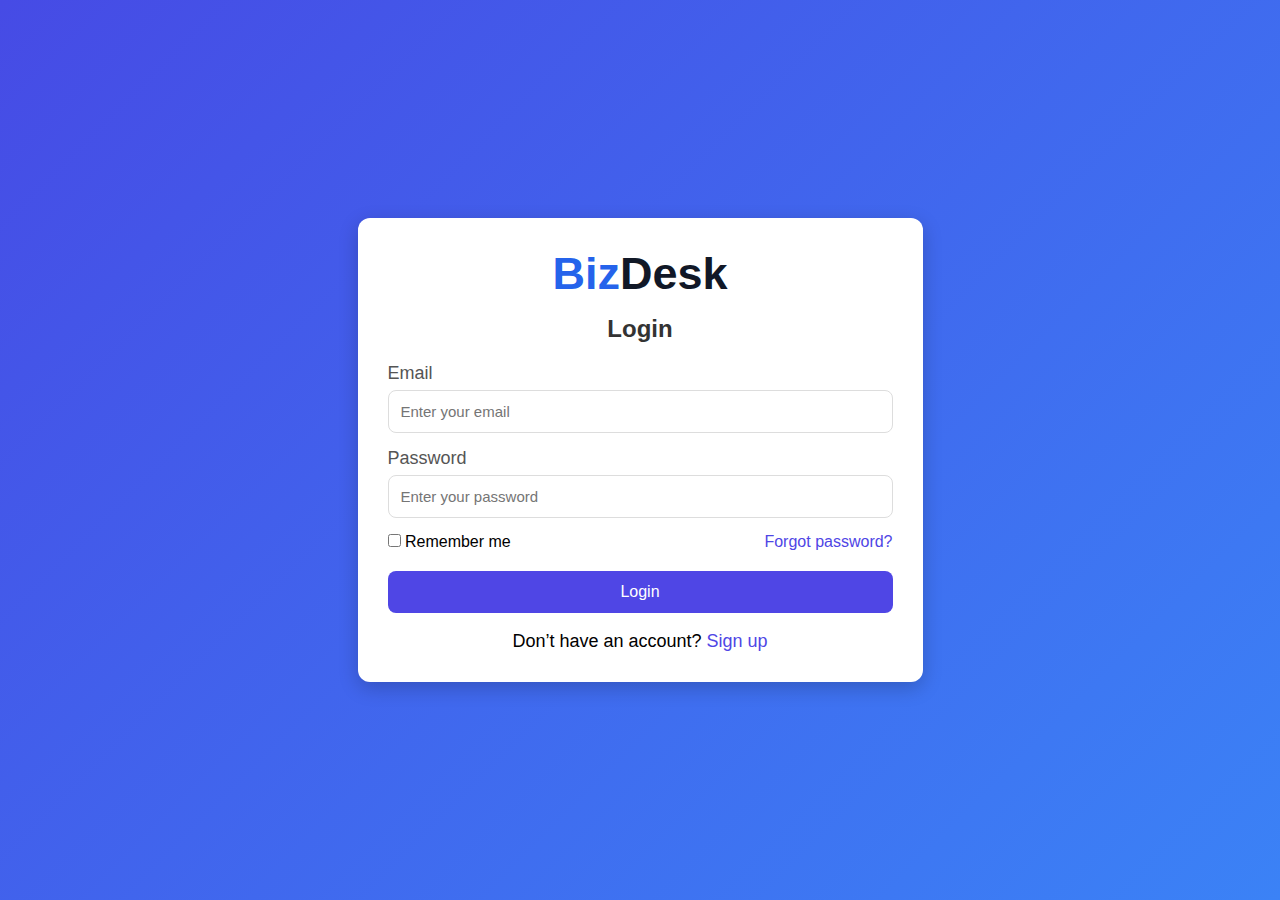
<file: Loginpage.html>
<!DOCTYPE html>
<html lang="en">
<head>
    <meta charset="UTF-8">
    <meta name="viewport" content="width=device-width, initial-scale=1.0">
    <title>Loginpage</title>
 <link rel="stylesheet" href="LoginPage.css" />
</head>
<body>
  <div class="login-container">
    <div class="login-box">
      <h1 class="logo">Biz<span>Desk</span></h1>
      <h2>Login</h2>

      <form id="loginForm">
        <!-- Email -->
        <div class="input-group">
          <label for="email">Email</label>
          <input type="email" id="email" placeholder="Enter your email" required />
        </div>

        <!-- Password -->
        <div class="input-group">
          <label for="password">Password</label>
          <input type="password" id="password" placeholder="Enter your password" required />
        </div>

        <!-- Remember Me + Forgot Password -->
        <div class="options">
          <label><input type="checkbox" id="remember" /> Remember me</label>
          <a href="#">Forgot password?</a>
        </div>

        <!-- Button -->
        <button type="submit" class="btn">Login</button>

        <!-- Signup Redirect -->
        <p class="signup-text">
          Don’t have an account? <a href="SignUpPage.html">Sign up</a>
        </p>
      </form>
    </div>
  </div>

  <script src="Loginpage.js"></script>
</body>
</html>
</file>
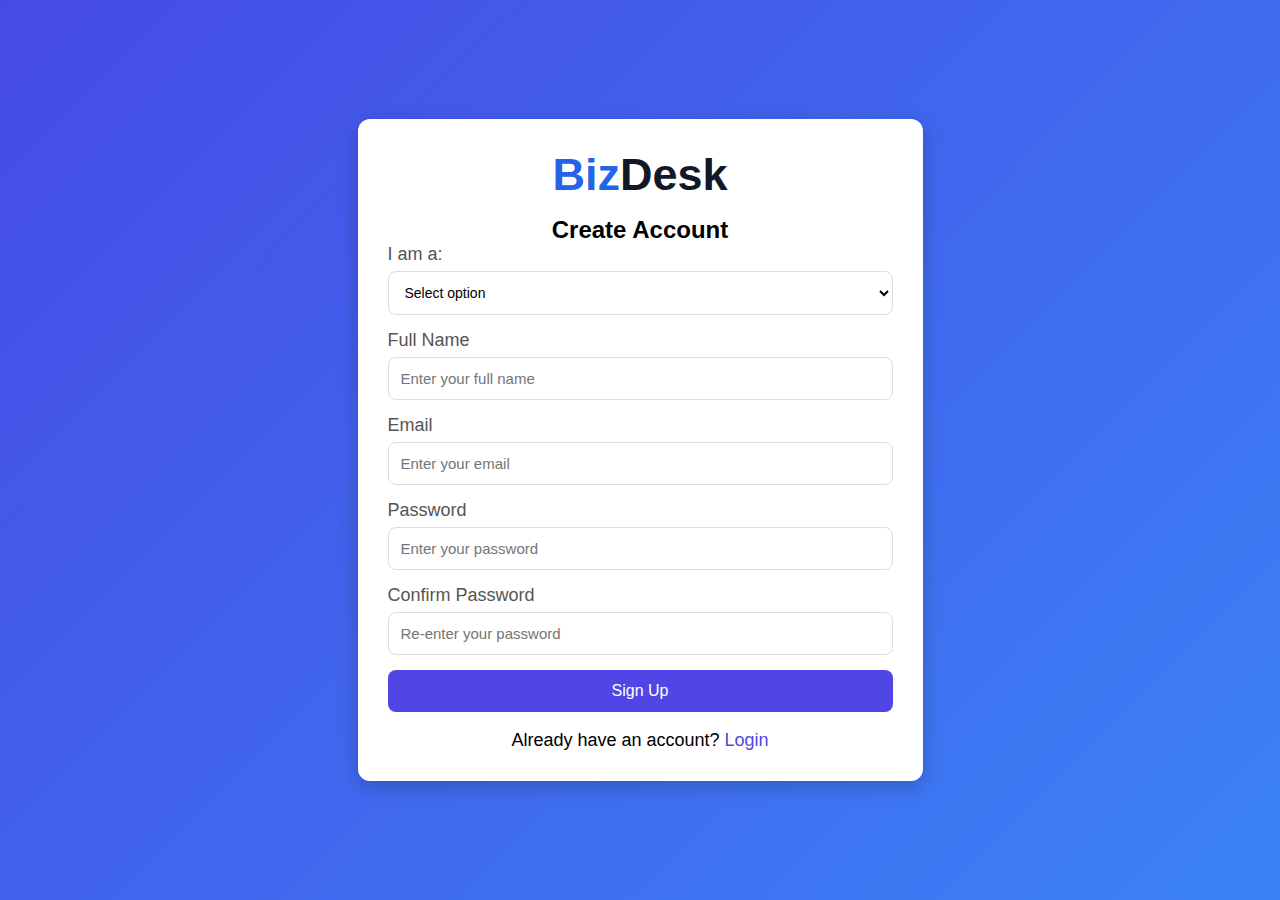
<file: SignUpPage.html>
<!DOCTYPE html>
<html lang="en">
<head>
    <meta charset="UTF-8">
    <meta name="viewport" content="width=device-width, initial-scale=1.0">
    <title>SignUp Page</title>
    <link rel="stylesheet" href="SignUpPage.css" />
</head>
<body>
    <div class="SignUp-container">
    <div class="SignUp-box">
      <h1 class="logo">Biz<span>Desk</span></h1>
      <h2>Create Account</h2>

      <form id="signupForm">
        <!-- User Type -->
        <div class="input-group">
          <label for="userType">I am a:</label>
          <select id="userType" required>
            <option value="">Select option</option>
            <option value="client">Client</option>
            <option value="provider">Service Provider</option>
          </select>
        </div>

        <!-- Full Name -->
        <div class="input-group">
          <label for="name">Full Name</label>
          <input type="text" id="name" placeholder="Enter your full name" required />
        </div>

        <!-- Email -->
        <div class="input-group">
          <label for="email">Email</label>
          <input type="email" id="email" placeholder="Enter your email" required />
        </div>

        <!-- Password -->
        <div class="input-group">
          <label for="password">Password</label>
          <input type="password" id="password" placeholder="Enter your password" required />
        </div>

        <!-- Confirm Password -->
        <div class="input-group">
          <label for="confirmPassword">Confirm Password</label>
          <input type="password" id="confirmPassword" placeholder="Re-enter your password" required />
        </div>

        <!-- Button -->
        <button type="submit" class="btn">Sign Up</button>

        <!-- Login Redirect -->
        <p class="signup-text">
          Already have an account? <a href="Loginpage.html">Login</a>
        </p>
      </form>
    </div>
  </div>
<script src="SignUpPage.js"></script>
</body>
</html>
</file>
<file: LoginPage.css>
/* Reset */
* {
  margin: 0;
  padding: 0;
  box-sizing: border-box;
  font-family: "Segoe UI", Tahoma, Geneva, Verdana, sans-serif;
}

/* Container */
.login-container {
  display: flex;
  justify-content: center;
  align-items: center;
  min-height: 100vh;
  background: linear-gradient(135deg, #464be5, #3b82f6);
  padding: 20px;
}

/* Login Box */
.login-box {
  background: #fff;
  padding: 30px;
  border-radius: 12px;
  max-width: 565px;
  width: 100%;
  box-shadow: 0 6px 20px rgba(0, 0, 0, 0.2);
  text-align: center;
}

/* Logo */
.logo {
  font-size: 45px;
  font-weight: bold;
  color: #2563eb;
  margin-bottom: 15px;
}
.logo span {
  color: #111827;
}

/* Heading */
.login-box h2 {
  margin-bottom: 20px;
  color: #333;
}

/* Input Group */
.input-group {
  text-align: left;
  margin-bottom: 15px;
}

.input-group label {
  display: block;
  margin-bottom: 6px;
  font-size: 18px;
  color: #555;
}

.input-group input {
  width: 100%;
  padding: 12px;
  border: 1px solid #ddd;
  border-radius: 8px;
  font-size: 15px;
}

/* Options */
.options {
  display: flex;
  justify-content: space-between;
  align-items: center;
  font-size: 16px;
  margin-bottom: 20px;
}

.options a {
  text-decoration: none;
  color: #4f46e5;
}

/* Button */
.btn {
  width: 100%;
  padding: 12px;
  background: #4f46e5;
  color: #fff;
  border: none;
  border-radius: 8px;
  font-size: 16px;
  cursor: pointer;
  transition: 0.3s;
}

.btn:hover {
  background: #3b82f6;
}

/* Signup text */
.signup-text {
  margin-top: 18px;
  font-size: 18px;
}
.signup-text a {
  color: #4f46e5;
  text-decoration: none;
}

/* Responsive */
@media (max-width: 500px) {
  .login-box {
    padding: 20px;
  }
}
</file>
<file: SignUpPage.css>
/* Reset */
* {
  margin: 0;
  padding: 0;
  box-sizing: border-box;
  font-family: "Segoe UI", Tahoma, Geneva, Verdana, sans-serif;
}

/* Container */
.SignUp-container {
  display: flex;
  justify-content: center;
  align-items: center;
  min-height: 100vh;
  background: linear-gradient(135deg, #464be5, #3b82f6);
  padding: 20px;
}

/* SignUpPage Box */
.SignUp-box {
  background: #fff;
  padding: 30px;
  border-radius: 12px;
  max-width: 565px;
  width: 100%;
  box-shadow: 0 6px 20px rgba(0, 0, 0, 0.2);
  text-align: center;
}

/* Logo */
.logo {
  font-size: 45px;
  font-weight: bold;
  color: #2563eb;
  margin-bottom: 15px;
}
.logo span {
  color: #111827;
}

/* Heading */
.login-box h2 {
  margin-bottom: 20px;
  color: #333;
}

/* Input Group */
.input-group {
  text-align: left;
  margin-bottom: 15px;
}

.input-group label {
  display: block;
  margin-bottom: 6px;
  font-size: 18px;
  color: #555;
}

.input-group input {
  width: 100%;
  padding: 12px;
  border: 1px solid #ddd;
  border-radius: 8px;
  font-size: 15px;
}

/* Options */
.options {
  display: flex;
  justify-content: space-between;
  align-items: center;
  font-size: 16px;
  margin-bottom: 20px;
}

.options a {
  text-decoration: none;
  color: #4f46e5;
}

/* Button */
.btn {
  width: 100%;
  padding: 12px;
  background: #4f46e5;
  color: #fff;
  border: none;
  border-radius: 8px;
  font-size: 16px;
  cursor: pointer;
  transition: 0.3s;
}

.btn:hover {
  background: #3b82f6;
}

/* Signup text */
.signup-text {
  margin-top: 18px;
  font-size: 18px;
}
.signup-text a {
  color: #4f46e5;
  text-decoration: none;
}

/* Responsive */
@media (max-width: 500px) {
  .login-box {
    padding: 20px;
  }
}


.input-group select {
  width: 100%;
  padding: 12px;
  border: 1px solid #ddd;
  border-radius: 8px;
  font-size: 14px;
  background: #fff;
}
</file>
